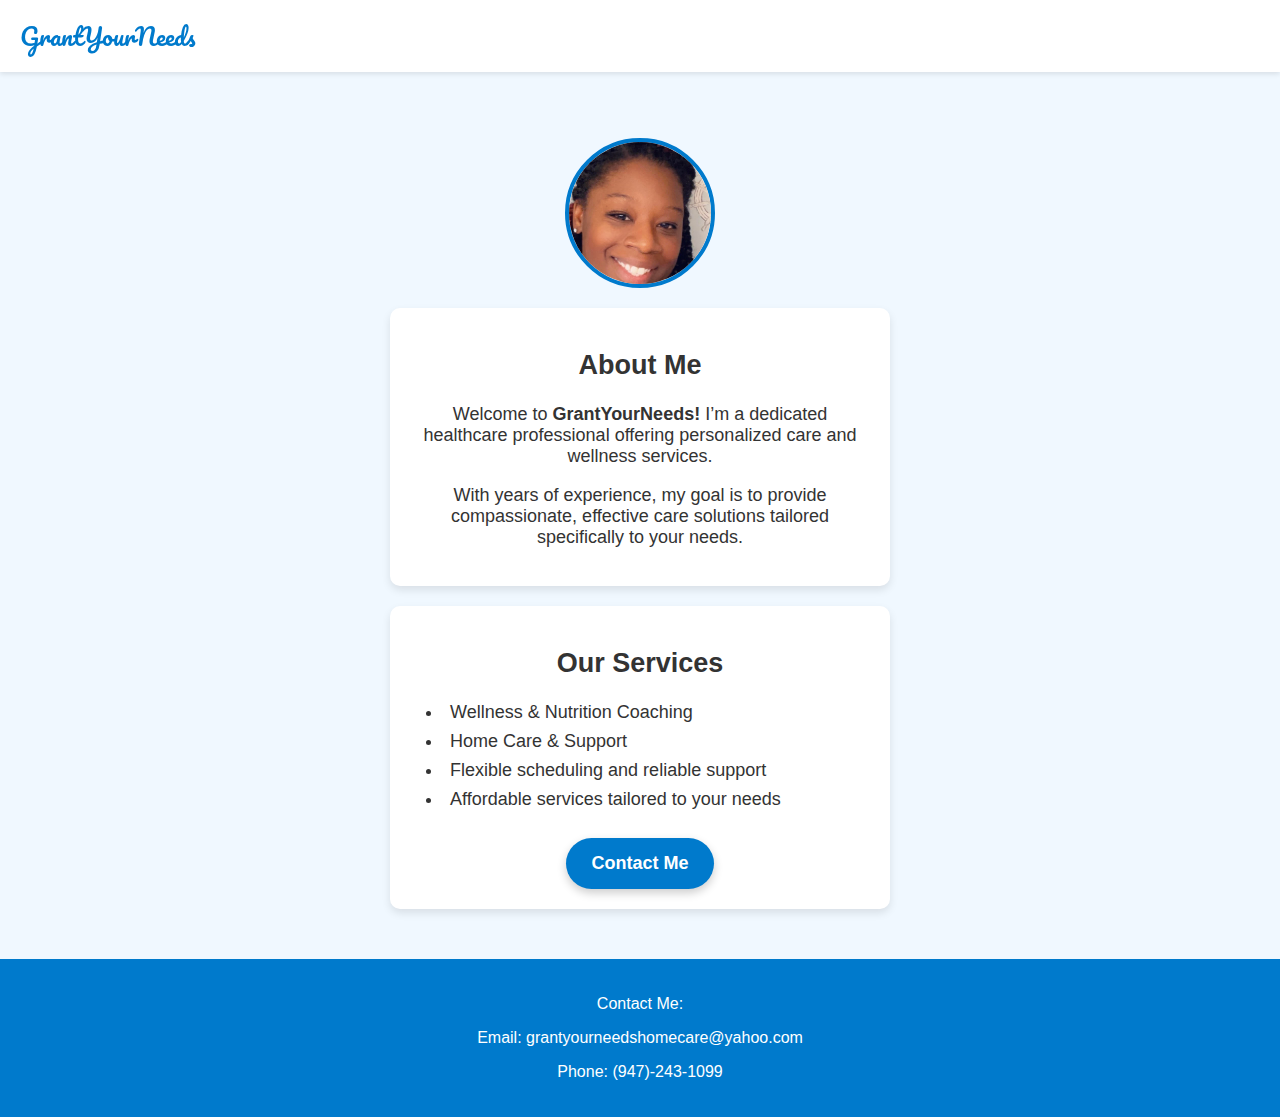
<file: index.html>
@ -0,0 +1,50 @@
<!DOCTYPE html>
<html lang="en">
<head>
  <meta charset="UTF-8" />
  <meta name="viewport" content="width=device-width, initial-scale=1.0" />
  <title>GrantYourNeeds</title>
  <link href="https://fonts.googleapis.com/css2?family=Pacifico&display=swap" rel="stylesheet" />
  <link rel="stylesheet" href="care.css" />
</head>
<body>
  <div class="container">
    <header>
      <div class="logo">GrantYourNeeds</div>
    </header>
    <div style="text-align: center;">
    <img src="temp photo.jpg" alt="Profile Picture" class="profile-pic" />
</div>
    
    <div class="about">
      <h2>About Me</h2>
<p>
  Welcome to <strong>GrantYourNeeds!</strong> I’m a dedicated healthcare professional offering personalized care and wellness services.
</p>
<p>
  With years of experience, my goal is to provide compassionate, effective care solutions tailored specifically to your needs.
</p>
    </div>
    
    <!-- New Shadow Box for Services -->
    <div class="services">
      <h2>Our Services</h2>
      <ul>
        <li>Wellness &amp; Nutrition Coaching</li>
        <li>Home Care &amp; Support</li>
        <li>Flexible scheduling and reliable support</li>
        <li>Affordable services tailored to your needs</li>
      </ul>
      <a href="contactme.html" class="book-btn">Contact Me</a>
    </div>
  </div>
  
  <footer>
    <div class="footer-content">
      <p>Contact Me:</p>
      <p>Email: grantyourneedshomecare@yahoo.com</p>
      <p>Phone: (947)-243-1099</p>
    </div>
  </footer>
</body>
</html>
</file>
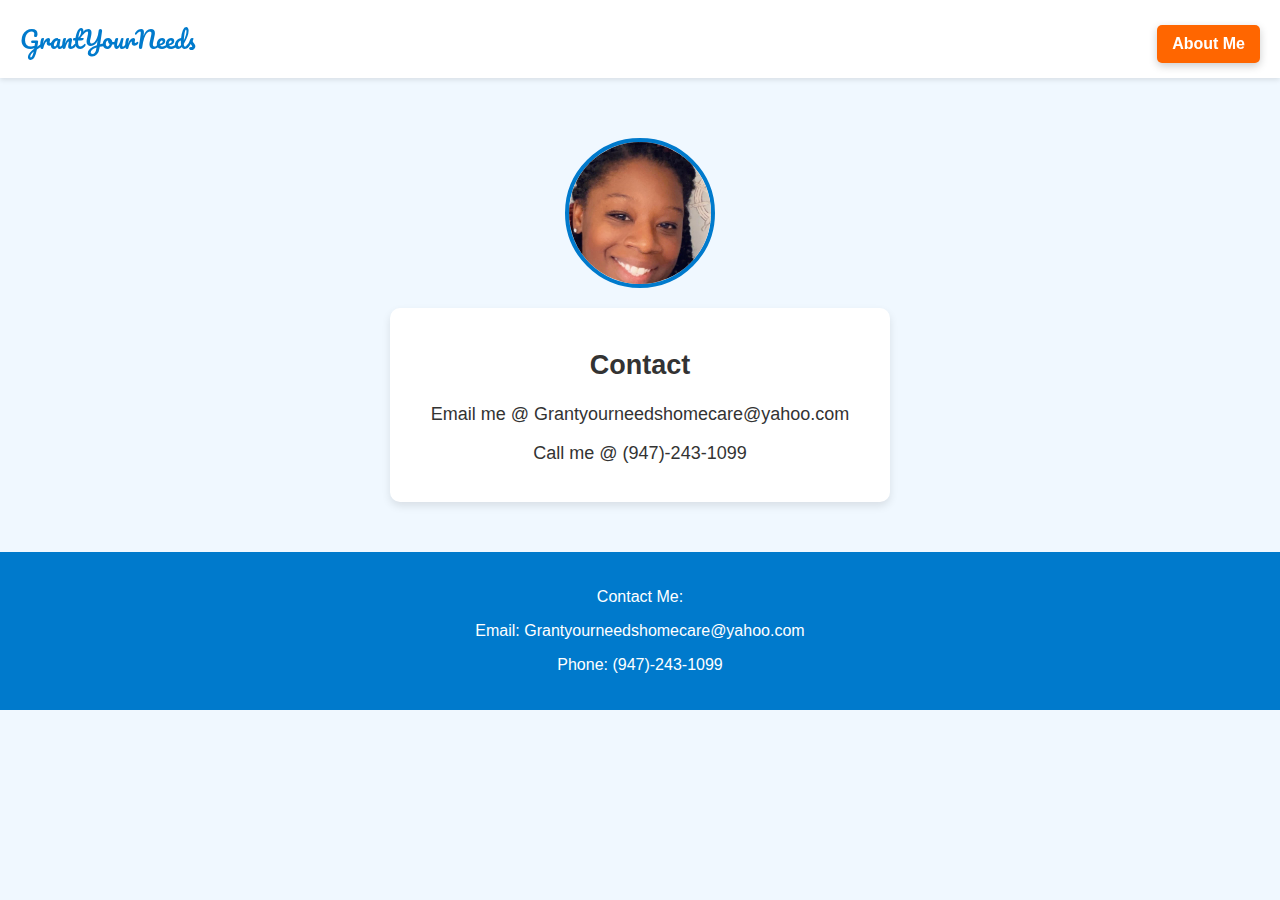
<file: contactme.html>
@ -0,0 +1,38 @@
<!DOCTYPE html>
<html lang="en">
<head>
  <meta charset="UTF-8" />
  <meta name="viewport" content="width=device-width, initial-scale=1.0" />
  <title>Grant Your Needs</title>
  <link href="https://fonts.googleapis.com/css2?family=Pacifico&display=swap" rel="stylesheet" />
  <link rel="stylesheet" href="care.css" />
</head>
<body>
  <div class="container">
    <header>
      <div class="logo">GrantYourNeeds</div>
      <div class="nav-buttons">
        <a href="index.html" class="faq-btn">About Me</a>
      </div>
    </header>
    
   <div style="text-align: center;">
    <img src="temp photo.jpg" alt="Profile Picture" class="profile-pic" />
</div>

  
    <!-- New Shadow Box for Services -->
    <div class="services">
      <h2>Contact</h2>
      <p>Email me @ Grantyourneedshomecare@yahoo.com</p>
      <p>Call me @ (947)-243-1099</p>
    </div>
  </div>
  
  <footer>
    <div class="footer-content">
      <p>Contact Me:</p>
      <p>Email: Grantyourneedshomecare@yahoo.com</p>
      <p>Phone: (947)-243-1099</p>
    </div>
  </footer>
</body>
</html>
</file>
<file: care.css>
* {
  box-sizing: border-box;
}

html, body {
  margin: 0;
  padding: 0;
  font-family: Arial, sans-serif;
  background-color: #f0f8ff;
  text-align: center;
  overflow-x: hidden;
}

header {
  display: flex;
  justify-content: space-between;
  align-items: center;
  padding: 15px 20px;
  background-color: white;
  box-shadow: 0 2px 5px rgba(0, 0, 0, 0.1);
  width: 100%;
  position: fixed;
  top: 0;
  left: 0;
  z-index: 1000;
  flex-wrap: wrap;
}

.logo {
  font-family: 'Pacifico', cursive;
  font-size: 24px;
  color: #007acc;
}

.nav-buttons {
  display: flex;
  gap: 10px;
  flex-wrap: wrap;
  margin-top: 10px;
}

.services-btn, .faq-btn {
  padding: 10px 15px;
  text-decoration: none;
  color: white;
  font-weight: bold;
  border-radius: 5px;
  transition: all 0.3s ease-in-out;
  box-shadow: 0 3px 8px rgba(0, 0, 0, 0.2);
}

.services-btn {
  background-color: #007acc;
}

.services-btn:hover {
  background-color: #005f99;
  transform: translateY(-3px);
}

.faq-btn {
  background-color: #ff6600;
}

.faq-btn:hover {
  background-color: #cc5500;
  transform: translateY(-3px);
}

.container {
  margin: 120px auto 50px auto;
  max-width: 100%;
  padding: 0 1rem;
}

.profile-pic {
  width: 150px;
  height: 150px;
  border-radius: 50%;
  object-fit: cover;
  border: 4px solid #007acc;
}

.about, .services {
  font-size: 18px;
  color: #333;
  background-color: white;
  padding: 20px;
  border-radius: 10px;
  box-shadow: 0 4px 8px rgba(0, 0, 0, 0.1);
  margin-top: 20px;
  text-align: center;
  max-width: 500px;
  margin-left: auto;
  margin-right: auto;
}

.book-btn {
  display: inline-block;
  background-color: #007acc;
  color: white;
  font-size: 18px;
  font-weight: bold;
  padding: 15px 25px;
  border-radius: 50px;
  text-decoration: none;
  transition: all 0.3s ease-in-out;
  box-shadow: 0 4px 10px rgba(0, 0, 0, 0.2);
  margin-top: 20px;
}

.book-btn:hover {
  background-color: #005f99;
  transform: scale(1.1);
}

.services ul {
  margin: 0;
  padding: 0 1rem;
  list-style: disc inside;
}

.services ul li {
  margin: 0.5rem 0;
  text-align: left;
}

footer {
  margin-top: 50px;
  background-color: #007acc;
  color: white;
  padding: 20px;
  width: 100%;
}

.footer-content {
  font-size: 16px;
}

@media (max-width: 480px) {
  header {
    flex-direction: column;
    align-items: center;
    padding: 10px;
  }

  .nav-buttons {
    justify-content: center;
    margin-top: 10px;
  }

  .container {
    padding-bottom: 100px; /* Room below content */
  }
}
</file>
